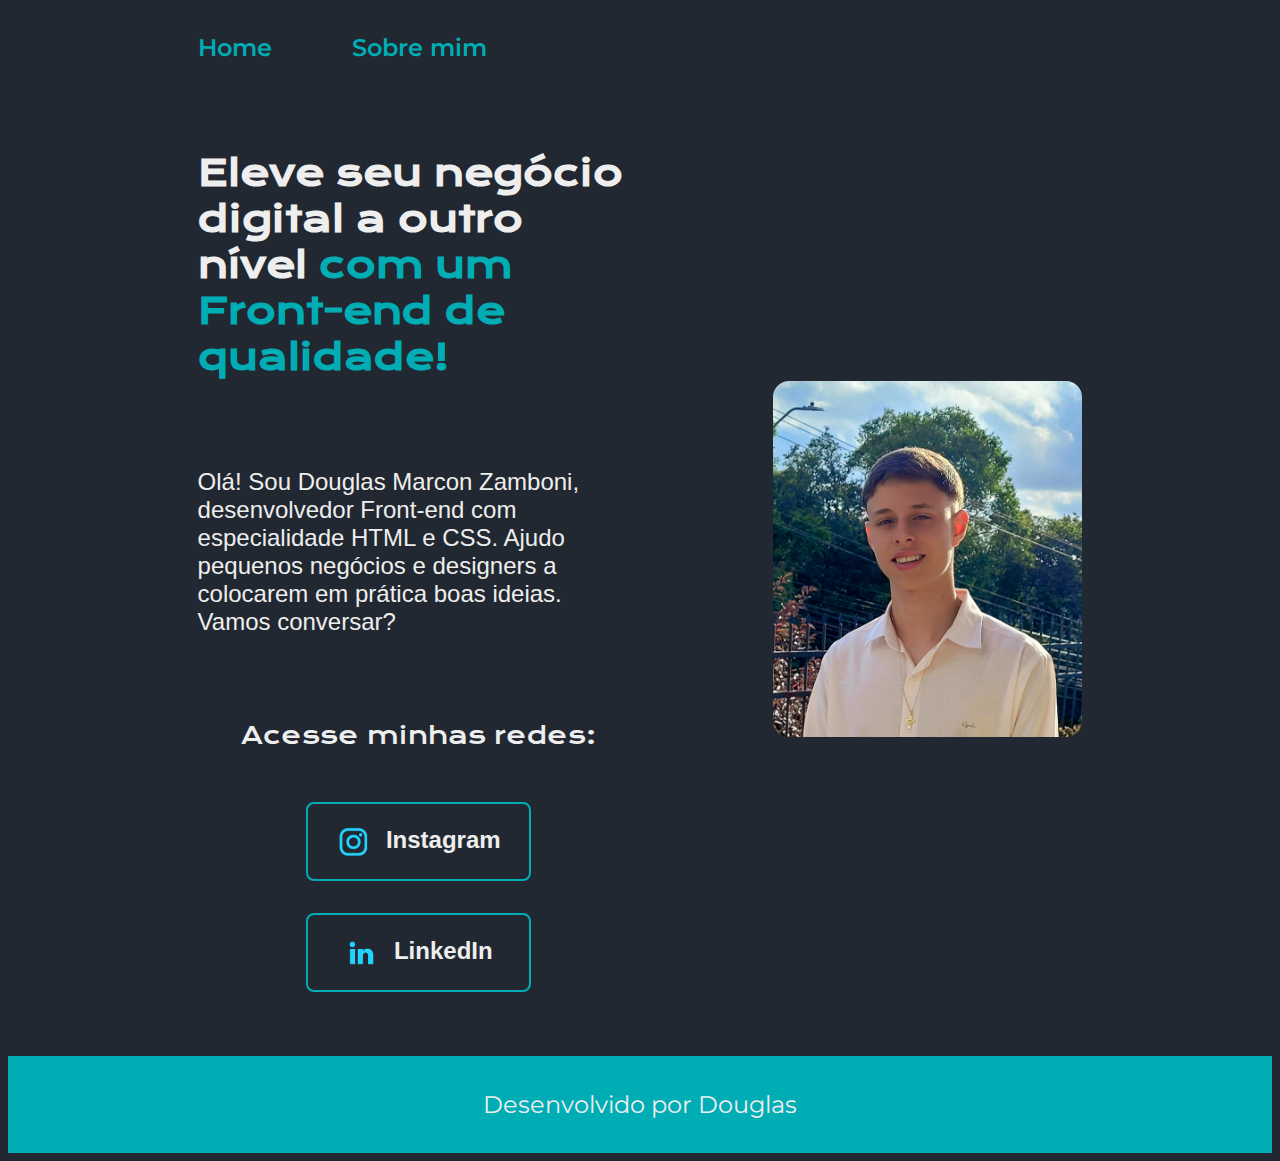
<file: index.html>
<!DOCTYPE html>
<html lang="pt-br">
<head>
    <meta charset="UTF-8">
    <meta name="viewport" content="width=device-width, initial-scale=1.0">
    <title>Portfolio</title>
    <link rel="stylesheet" href="./Styles/styles.css">
</head>
<body>
    <header class="cabecalho">
       <nav class="cabecalho__menu">
        <a class="cabecalho__menu__link" href="index.html">Home</a>
        <a class="cabecalho__menu__link" href="about.html">Sobre mim</a>
       </nav> 
    </header>
    <main class="apresentacao">
        <section class="apresentacao__conteudo">
            <h1 class="apresentacao__conteudo__titulo">Eleve seu negócio digital a outro nível <strong>com um Front-end de qualidade!</strong></h1>
            <p class="apresentacao__conteudo__texto">Olá! Sou Douglas Marcon Zamboni, desenvolvedor Front-end com especialidade HTML e CSS. Ajudo pequenos negócios e designers a colocarem em prática boas ideias. Vamos conversar?</p>
            <div class="apresentacao__links">
                <h2 class="apresentacao__links__subtitulo">Acesse minhas redes:</h2>
                <a class="apresentacao__links__navegacao" href="https://www.instagram.com/doug_mzamboni/">
                    <img src="instagram.png" alt="Imagem instagram">
                    Instagram
                </a>
                <a class="apresentacao__links__navegacao" href="https://www.linkedin.com/in/douglas-marcon-zamboni-baaa44234/">
                    <img src="linkedin.png" alt="Imagem linkedin">
                    LinkedIn
                </a>
            </div>
        </section>
        <img class="apresentacao__imagem" src="Doug.png" alt="">

    </main>
    <footer class="rodape">
        <p>Desenvolvido por Douglas</p>
    </footer>
</body>
</html>
</file>
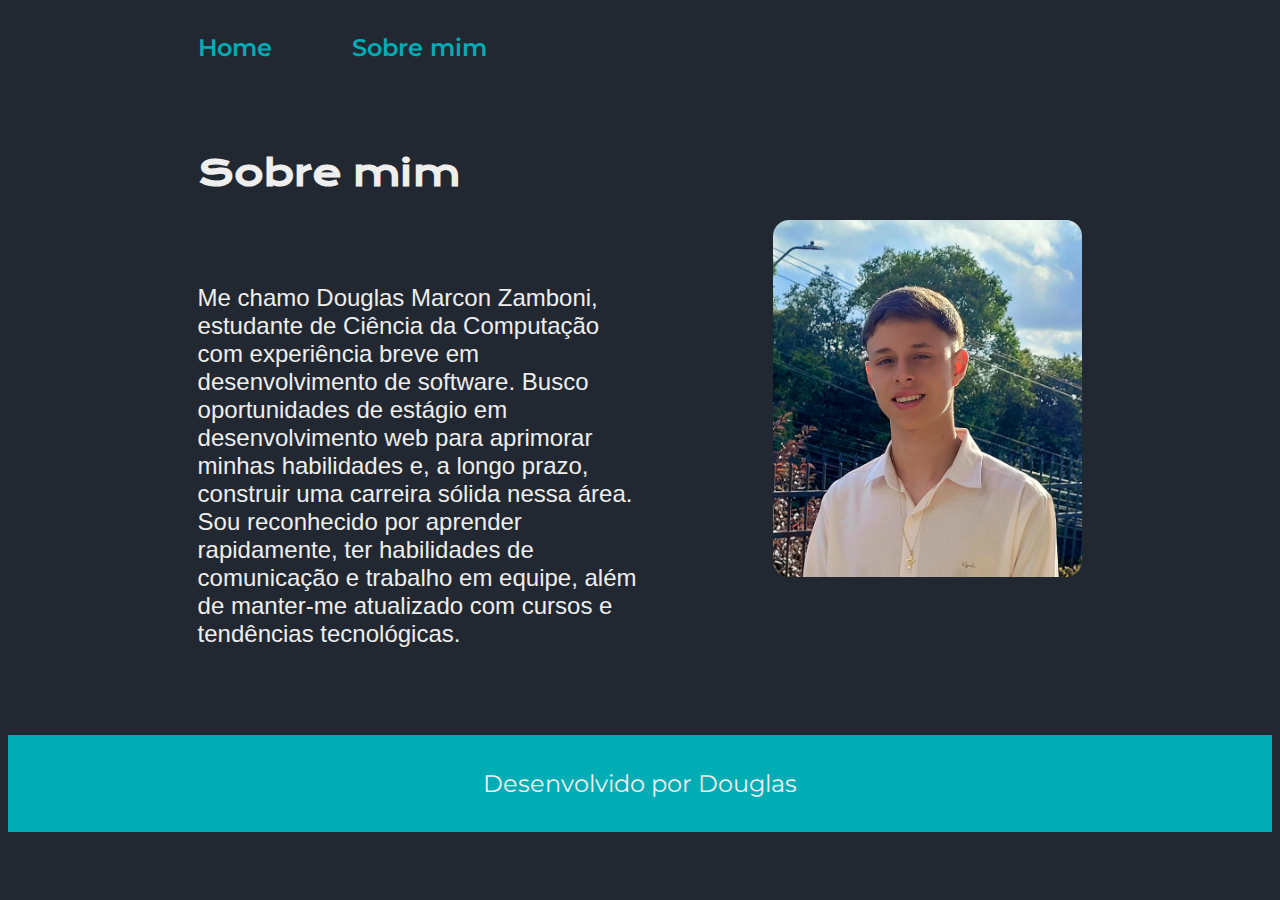
<file: about.html>
<!DOCTYPE html>
<html lang="pt-br">
<head>
    <meta charset="UTF-8">
    <meta name="viewport" content="width=device-width, initial-scale=1.0">
    <title>Sobre mim</title>
    <link rel="stylesheet" href="./Styles/styles.css">
</head>
<body>
    <header class="cabecalho">
        <nav class="cabecalho__menu">
        <a class="cabecalho__menu__link" href="index.html">Home</a>
        <a class="cabecalho__menu__link" href="about.html">Sobre mim</a>
        </nav>
    </header>
    <main class="apresentacao">
        <section class="apresentacao__conteudo">
            <h1 class="apresentacao__conteudo__titulo ">Sobre mim</h1>
            <p class="apresentacao__conteudo__texto">Me chamo Douglas Marcon Zamboni, estudante de Ciência da Computação com experiência breve em desenvolvimento de software. Busco oportunidades de estágio em desenvolvimento web para aprimorar minhas habilidades e, a longo prazo, construir uma carreira sólida nessa área. Sou reconhecido por aprender rapidamente, ter habilidades de comunicação e trabalho em equipe, além de manter-me atualizado com cursos e tendências tecnológicas.</p>
        </section>
        <img class="apresentacao__imagem" src="Doug.png" alt="">
    </main>
    <footer class="rodape">
        <p>Desenvolvido por Douglas</p>
    </footer>
</body>
</html>
</file>
<file: Styles/styles.css>
@import url('https://fonts.googleapis.com/css2?family=Krona+One&display=swap');
@import url('https://fonts.googleapis.com/css2?family=Montserrat:ital@0;1&display=swap');
@import url('https://fonts.googleapis.com/css2?family=Montserrat:ital,wght@0,600;1,600&display=swap');

:root {
    --cor-primaria: #222831;
    --cor-segundaria: #EEEEEE;
    --cor-terciaria: #00ADB5;
    --cor-hover: #393E46;

    --font-primaria: "Krona One", sans-serif;
    --font-secundaria: 'Montserrat', sans-serif;
}

body {
    box-sizing: border-box;
    /* height: 100vh; */
    background-color: var(--cor-primaria);
    color: var(--cor-segundaria);
}

.cabecalho {
    padding: 2% 0% 0% 15%;
}

.cabecalho__menu {
    display: flex;
    gap: 80px;
}

.cabecalho__menu__link {
    font-family: var(--font-secundaria);
    font-size: 1.5rem;
    font-weight: 600;
    color: var(--cor-terciaria);
    text-decoration: none;
}

strong {
    color: var(--cor-terciaria);
}
.apresentacao {
    padding: 5% 15%;
    display: flex;
    align-items: center;
    justify-content: space-between;
    gap: 82px;
}
.apresentacao__imagem {
    width: 35%;
    border-radius: 16px;
}
.apresentacao__conteudo {
    width: 50%;
    display: flex;
    flex-direction: column;
    gap: 40px;
}
.apresentacao__conteudo__titulo {
    font-size: 2.25rem;
    font-family: var(--font-primaria);
      
}
.apresentacao__conteudo__texto {
    font-size: 1.5rem;
    font-family: sans-serif;
}
.apresentacao__links {
    display: flex;
    flex-direction: column;
    justify-content: space-between;
    align-items: center;
    gap: 32px;
}

.apresentacao__links__subtitulo {
    font-family: var(--font-primaria);
    font-weight: 400;
    font-size: 1.5rem;
}

.apresentacao__links__navegacao {
    border: 2px solid var(--cor-terciaria);
    display: flex;
    justify-content: center;
    gap: 16px;
    width: 50%;
    text-align: center;
    border-radius: 8px;
    font-size: 1.5rem;
    font-weight: 600;
    padding: 21.5px 0;
    text-decoration: none;
    color: var(--cor-segundaria);
    font-family: sans-serif;
}

.apresentacao__links__link:hover {
    background-color: var(--cor-hover);
    border-radius: 16px;
    
}

.rodape {
    color: var(--cor-principal);
    background-color: var(--cor-terciaria);
    padding: 10px;
    text-align: center;
    font-family: var(--font-secundaria);
    font-size: 1.5rem;
    font-weight: 400;
}

@media (max-width: 1200px) {
    .apresentacao {
        flex-direction: column-reverse;
        padding: 5%;
    }

    .cabecalho {
        padding: 10%;
    }

    .cabecalho__menu {
        justify-content: center;
    }

    .apresentacao__conteudo {
        width: auto;
    }
}
</file>
